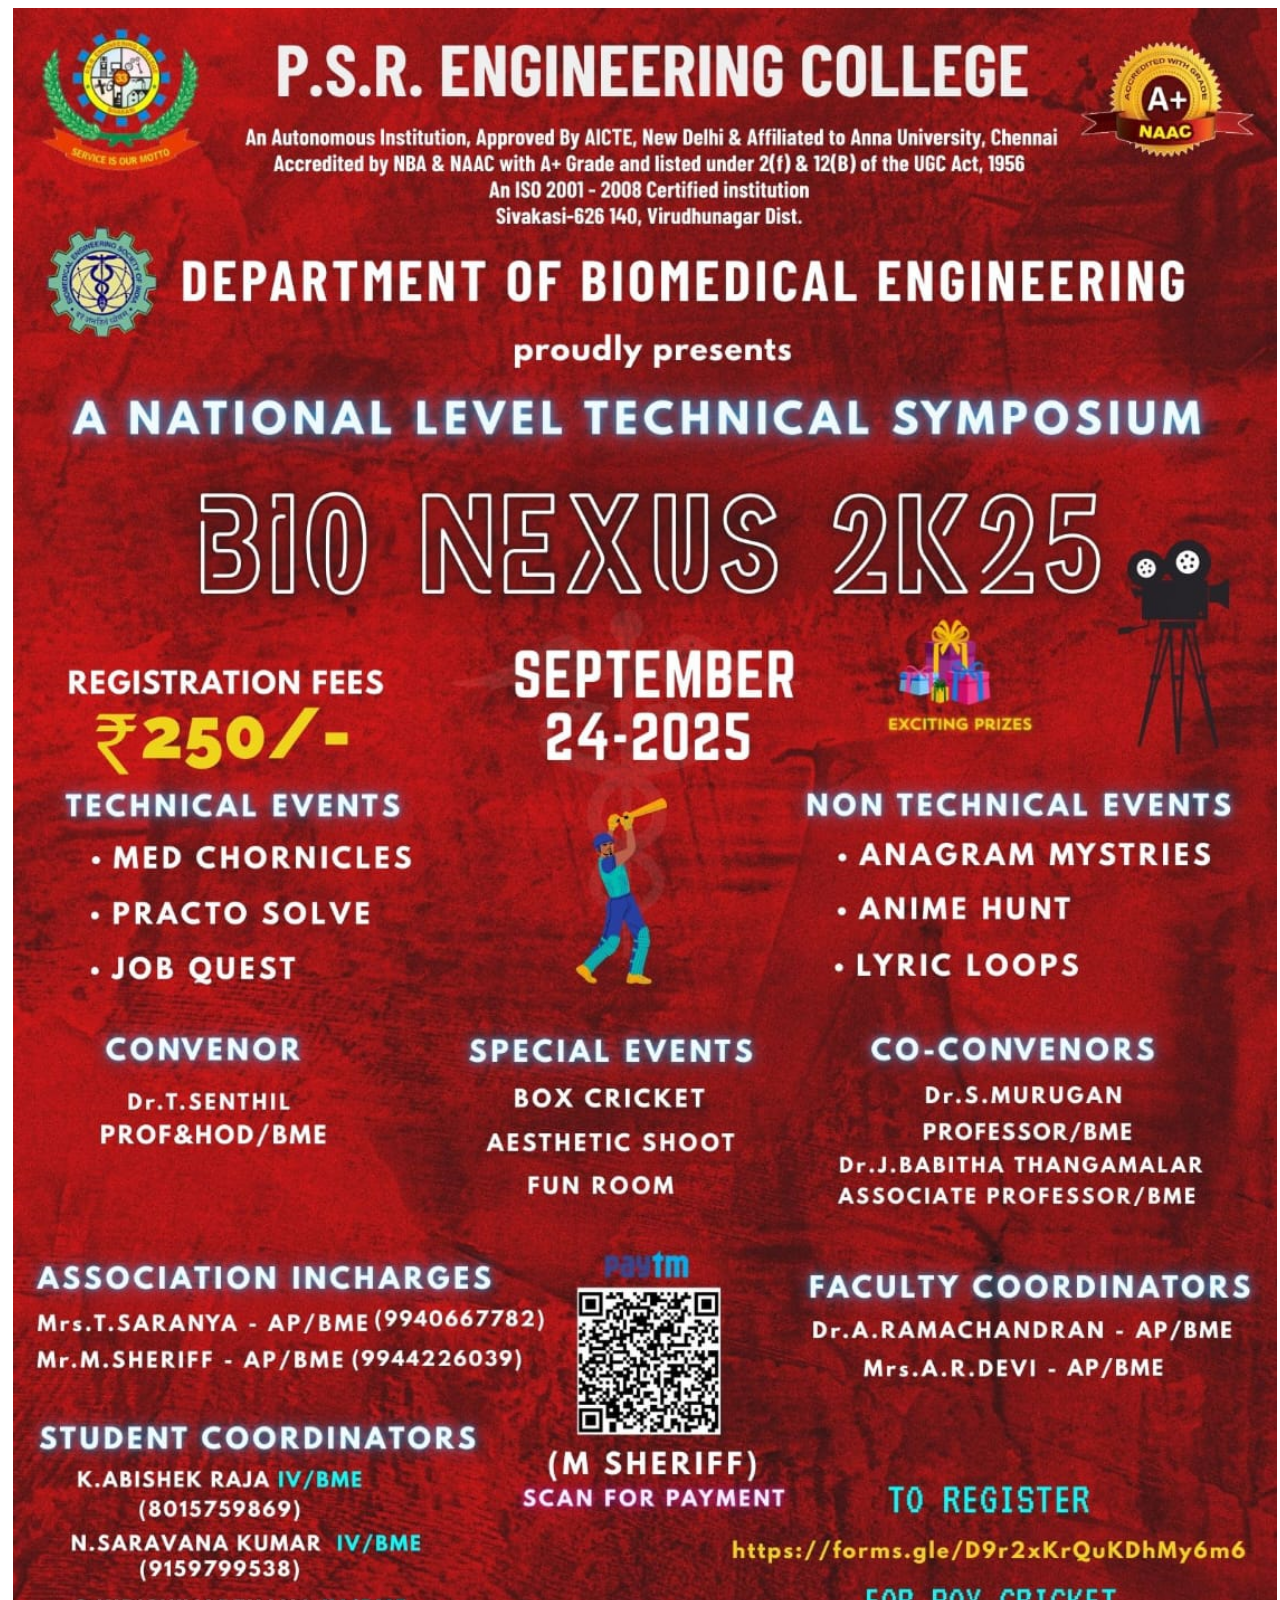
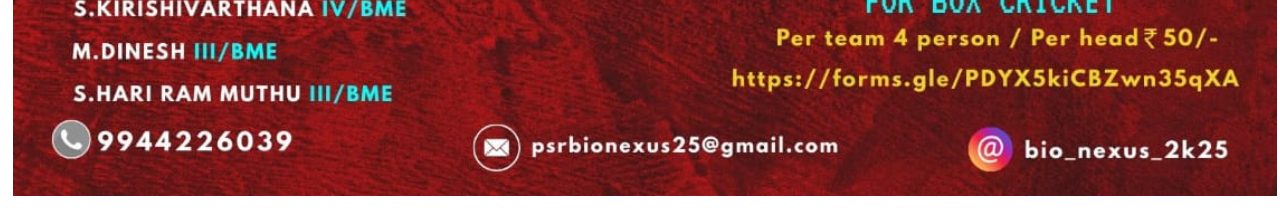
<file: broucher.html>
<!DOCTYPE html>
<html lang="en">
<head>
    <meta charset="UTF-8">
    <meta name="viewport" content="width=device-width, initial-scale=1.0">
    <title>Document</title>
    <style>
.image_alignment{
    margin: 0 5px 0 5px;
}
    </style>
</head>
<body>
    <img src="images/symbo brochure .jpeg" alt="brochure" width="100%" class="image_alignment">
</body>
</html>
</file>
